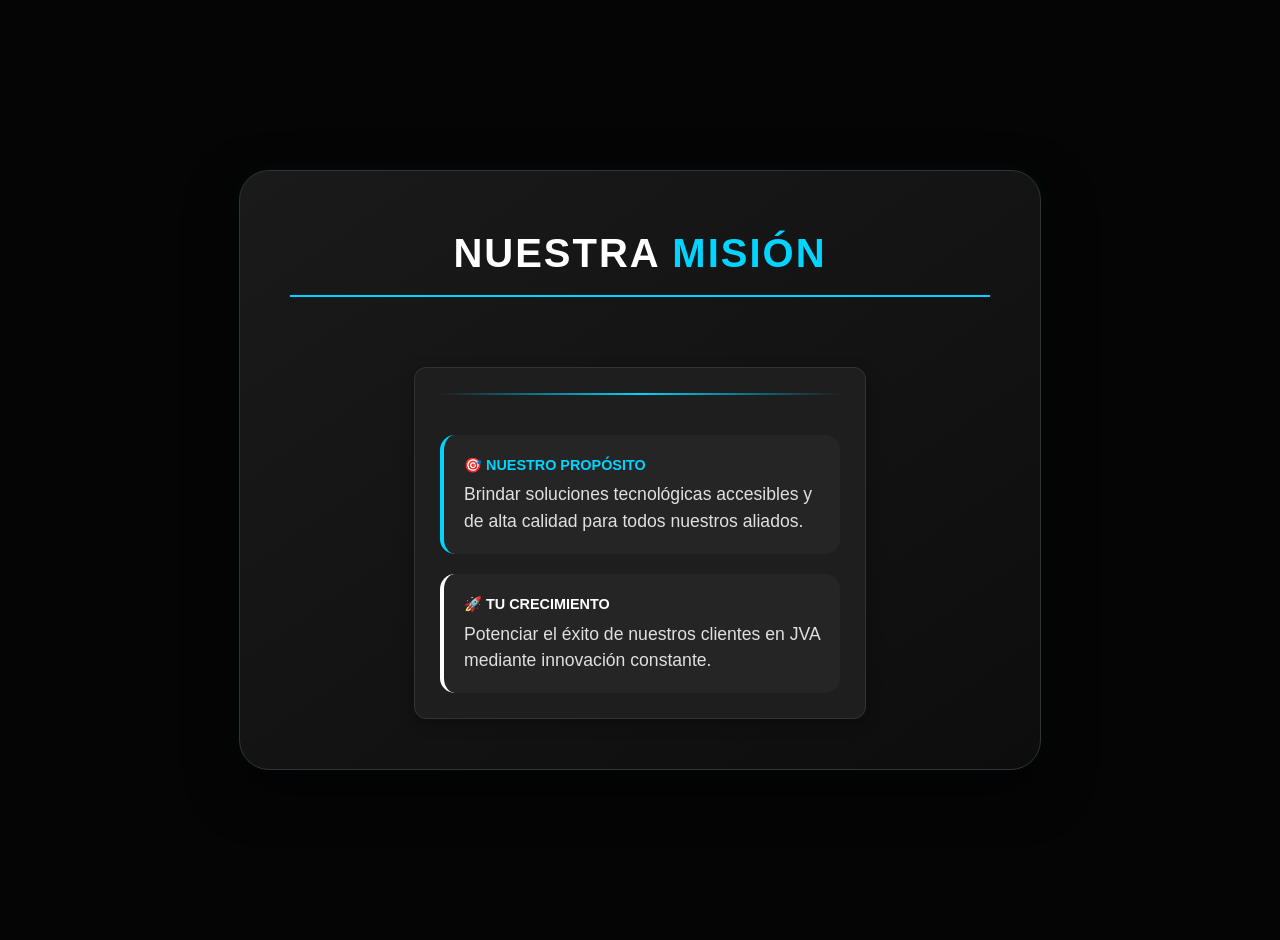
<file: mision.html>
<!DOCTYPE html>
<html lang="es">
<head>
    <meta charset="UTF-8">
    <link rel="stylesheet" href="styl.css"> 
    <title>JVA - Tecnología</title>
</head>
<body style="margin: 0; background-color: #050505; display: flex; justify-content: center; align-items: center; min-height: 100vh; font-family: 'Segoe UI', sans-serif; padding: 20px;">

    <div class="container" style="
        background: linear-gradient(145deg, #1a1a1a, #0d0d0d);
        padding: 50px;
        border-radius: 30px;
        border: 1px solid #333;
        box-shadow: 0 20px 50px rgba(0,0,0,0.5), 0 0 15px rgba(0, 212, 255, 0.05);
        max-width: 700px;
        width: 100%;
    ">
        
        <h2 style="
            color: #ffffff;
            font-size: 2.5rem;
            margin: 0 0 40px 0;
            letter-spacing: 2px;
            text-transform: uppercase;
            text-align: center;
            border-bottom: 2px solid #00d4ff;
            display: inline-block;
            padding-bottom: 10px;
            width: 100%;
        ">
            Nuestra <span style="color: #00d4ff;">Misión</span>
        </h2>
        
        <div class="grid">
            
            <div class="card" style="text-align: center;">
                
                <div style="
                    height: 2px; 
                    background: linear-gradient(90deg, transparent, #00d4ff, transparent); 
                    margin-bottom: 40px;
                "></div>
                
                <div class="specs" style="text-align: left; margin: 0 auto; max-width: 500px;">
                    
                    <div style="
                        background: rgba(255, 255, 255, 0.03); 
                        padding: 20px; 
                        border-radius: 15px; 
                        margin-bottom: 20px; 
                        border-left: 4px solid #00d4ff;
                    ">
                        <p style="color: #e0e0e0; font-size: 1.1rem; margin: 0; line-height: 1.5;">
                            <strong style="color: #00d4ff; text-transform: uppercase; font-size: 0.9rem; display: block; margin-bottom: 5px;">
                                🎯 Nuestro Propósito
                            </strong> 
                            Brindar soluciones tecnológicas accesibles y de alta calidad para todos nuestros aliados.
                        </p>
                    </div>

                    <div style="
                        background: rgba(255, 255, 255, 0.03); 
                        padding: 20px; 
                        border-radius: 15px; 
                        border-left: 4px solid #ffffff;
                    ">
                        <p style="color: #e0e0e0; font-size: 1.1rem; margin: 0; line-height: 1.5;">
                            <strong style="color: #ffffff; text-transform: uppercase; font-size: 0.9rem; display: block; margin-bottom: 5px;">
                                🚀 Tu Crecimiento
                            </strong> 
                            Potenciar el éxito de nuestros clientes en JVA mediante innovación constante.
                        </p>
                    </div>
                    
                </div>
            
            </div>

        </div>
    </div>

</body>
</html>
</file>
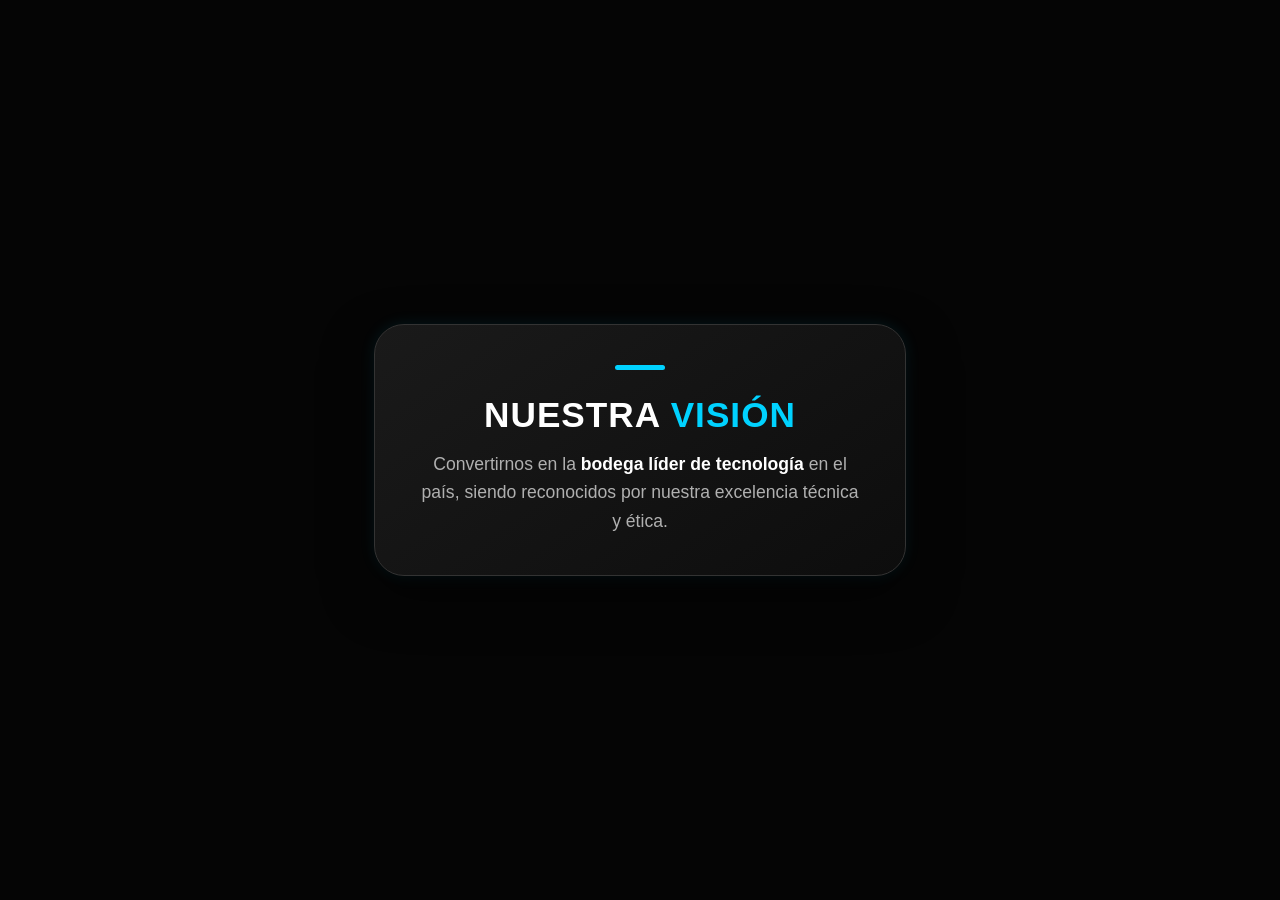
<file: vision.html>
<!DOCTYPE html>
<html lang="es">
<head>
    <meta charset="UTF-8">
    <title>JVA - Tecnología</title>
</head>
<body style="margin: 0; background-color: #050505; display: flex; justify-content: center; align-items: center; height: 100vh; font-family: 'Segoe UI', sans-serif;">

    <div class="container" style="
        background: linear-gradient(145deg, #1a1a1a, #0d0d0d);
        padding: 40px;
        border-radius: 30px;
        border: 1px solid #333;
        box-shadow: 0 20px 50px rgba(0,0,0,0.5), 0 0 15px rgba(0, 210, 255, 0.1);
        max-width: 450px;
        text-align: center;
    ">
        
        <div style="width: 50px; height: 5px; background: #00d2ff; margin: 0 auto 25px; border-radius: 10px;"></div>

        <h2 style="
            color: #ffffff;
            font-size: 2.2rem;
            margin: 0 0 15px 0;
            letter-spacing: 1px;
            text-transform: uppercase;
        ">
            Nuestra <span style="color: #00d2ff;">Visión</span>
        </h2>

        <p style="
            color: #b0b0b0;
            font-size: 1.1rem;
            line-height: 1.6;
            margin: 0;
            font-weight: 300;
        ">
            Convertirnos en la <b style="color: #fff;">bodega líder de tecnología</b> en el país, siendo reconocidos por nuestra excelencia técnica y ética.
        </p>

    </div>

</body>
</html>
</file>
<file: styl.css>
:root {
    --azul: #1a237e;
    --morado: #6a1b9a;
    --blanco: #ffffff;
    --negro-profundo: #0a0a0a;
    --gris-oscuro: #1e1e1e;
    --borde-suave: #333333;
}

body { 
    font-family: 'Arial', sans-serif; 
    margin: 0; 
    background-color: var(--negro-profundo); 
    color: var(--blanco); 
    line-height: 1.6;
}

/* --- Layout Centrado --- */
.container { 
    max-width: 1100px; 
    margin: 40px auto; 
    padding: 0 20px; 
    text-align: center; 
}

/* Cambiamos a Flexbox para que si hay 1, 2 o 3 tarjetas, siempre se centren */
.grid { 
    display: flex;
    flex-wrap: wrap;
    justify-content: center; /* Esto centra las tarjetas si son menos de 3 */
    gap: 25px;
    margin-top: 30px;
}

.card { 
    flex: 1 1 300px; /* Crece y se encoge, pero intenta medir 300px */
    max-width: 400px; /* Evita que se estiren demasiado en pantallas grandes */
    border: 1px solid var(--borde-suave); 
    border-radius: 12px; 
    padding: 25px; 
    transition: 0.3s; 
    background: var(--gris-oscuro); 
    color: var(--blanco);
    box-shadow: 0 4px 15px rgba(0,0,0,0.3);
}

.card:hover { 
    border-color: var(--morado); 
    transform: translateY(-5px); 
    box-shadow: 0 8px 25px rgba(106, 27, 154, 0.4); 
}

/* --- Elementos de Interfaz --- */
header { 
    background: linear-gradient(135deg, var(--azul), var(--morado)); 
    color: white; 
    padding: 30px; 
    text-align: center; 
}

nav { 
    background: #000; 
    display: flex; 
    justify-content: center; 
    flex-wrap: wrap; 
    position: sticky; 
    top: 0; 
    z-index: 1000;
    border-bottom: 1px solid var(--borde-suave);
}

nav a { 
    color: var(--blanco); 
    padding: 15px 25px; 
    text-decoration: none; 
    font-size: 14px; 
    font-weight: bold;
    transition: 0.3s; 
}

nav a:hover { 
    background: var(--morado); 
}

.btn { 
    display: block; /* Ocupa el ancho disponible en contacto */
    margin-top: 15px; 
    padding: 12px 25px; 
    background: var(--azul); 
    color: white; 
    text-decoration: none; 
    border-radius: 6px; 
    transition: 0.3s;
    border: none;
    cursor: pointer;
    font-size: 16px;
}

.btn:hover { 
    background: var(--morado); 
}

/* --- Imágenes --- */
.producto-img {
    width: 100%;
    height: 200px;
    object-fit: contain;
    background-color: #fff; /* Fondo blanco para que resalten los productos */
    margin-bottom: 15px;
    border-radius: 8px;
}

footer { 
    background: #000; 
    color: var(--blanco); 
    text-align: center; 
    padding: 30px; 
    margin-top: 50px; 
    border-top: 1px solid var(--borde-suave);
}

/* --- Responsivo --- */
@media (max-width: 600px) {
    .card {
        flex: 1 1 100%; /* En móviles ocupan todo el ancho */
    }
}
input, textarea {
    width: 100%;
    background: #2a2a2a;
    border: 1px solid #444;
    color: white;
    padding: 12px;
    border-radius: 6px;
    margin-bottom: 15px;
    box-sizing: border-box; /* Evita que se salgan de la tarjeta */
}
</file>
